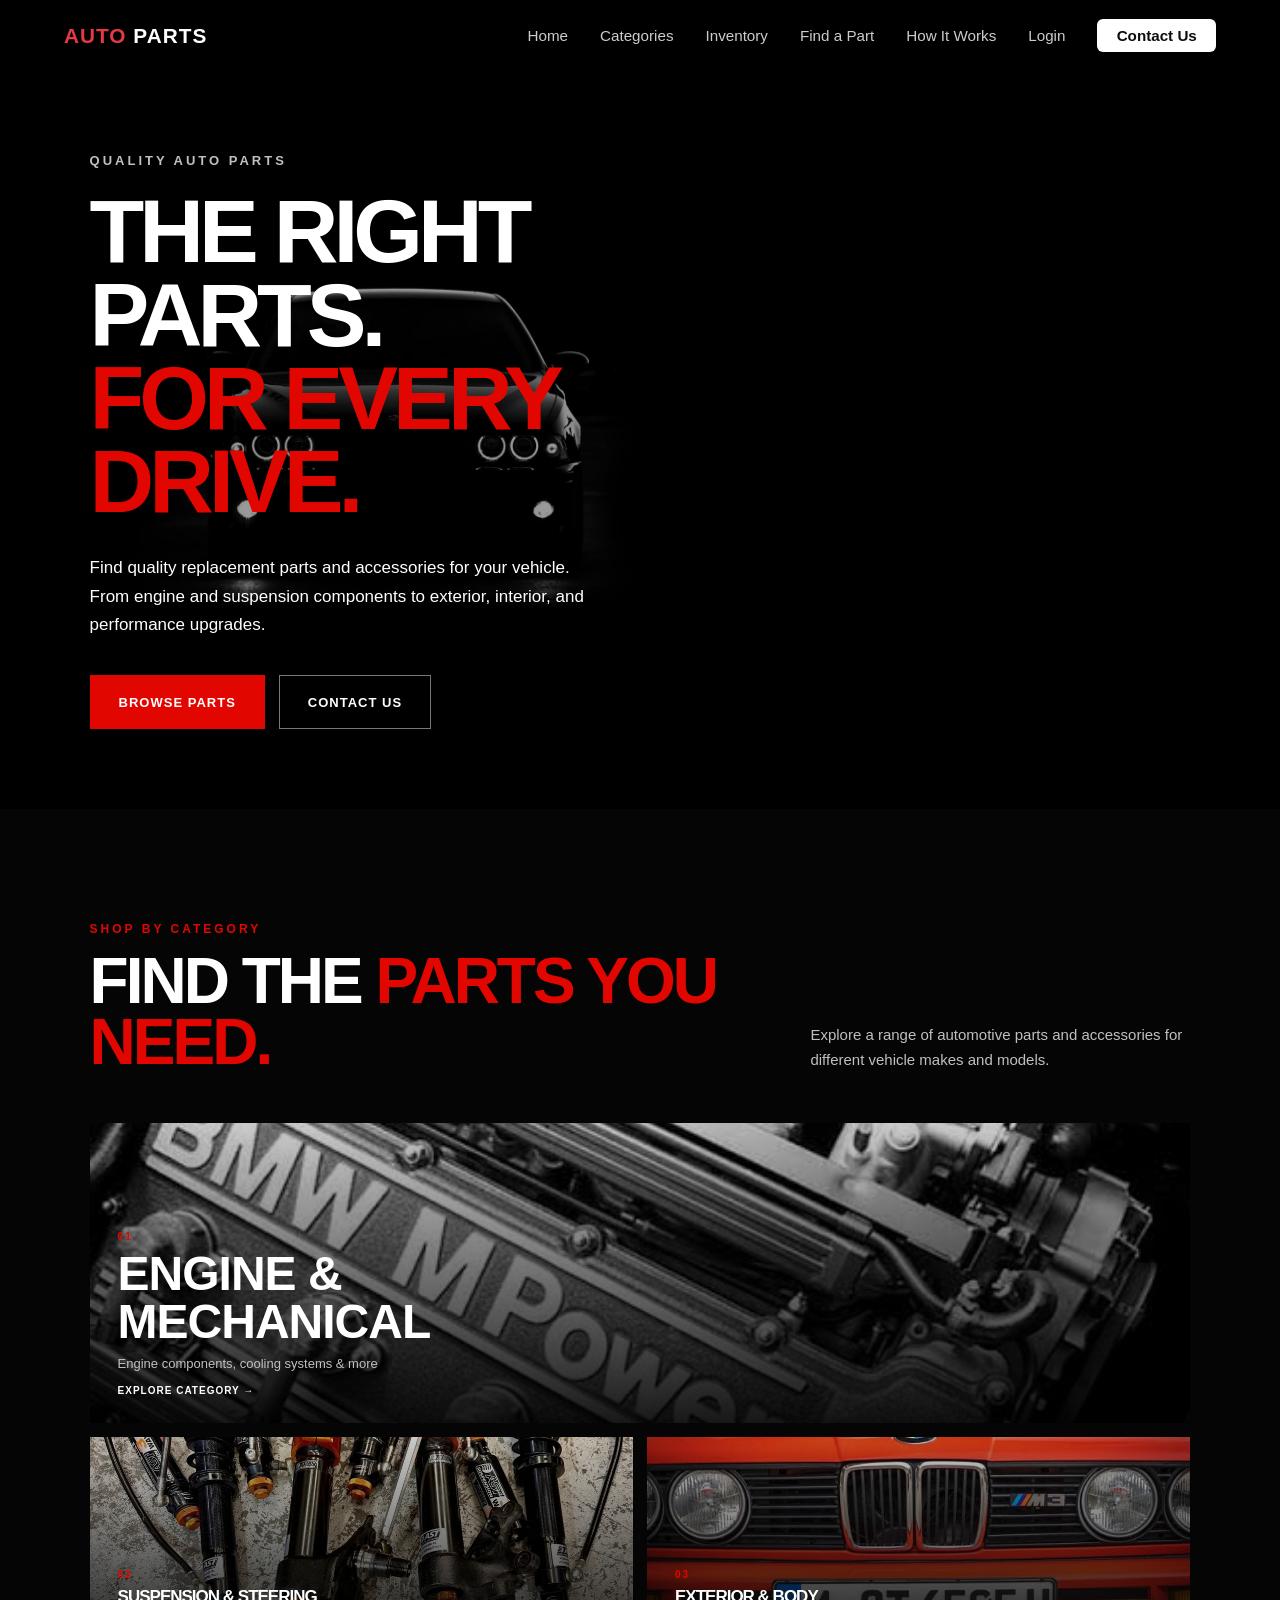
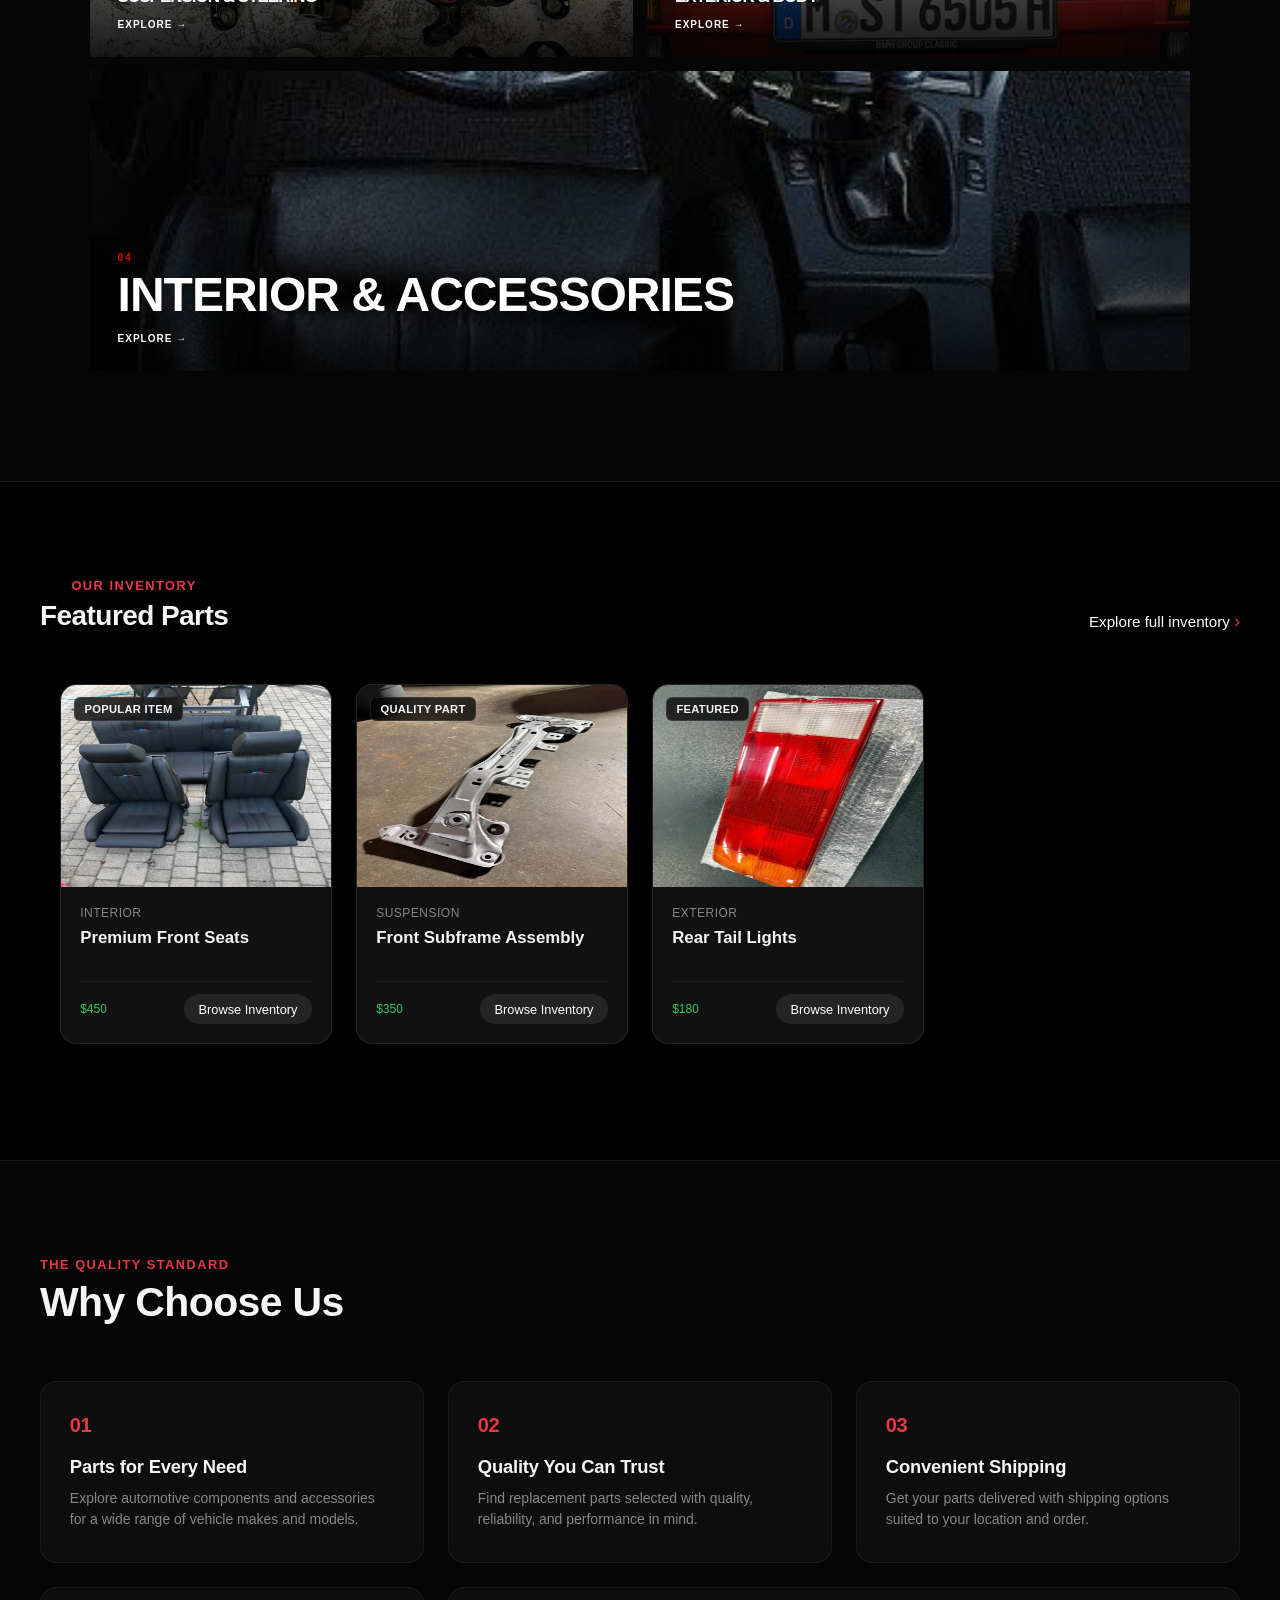
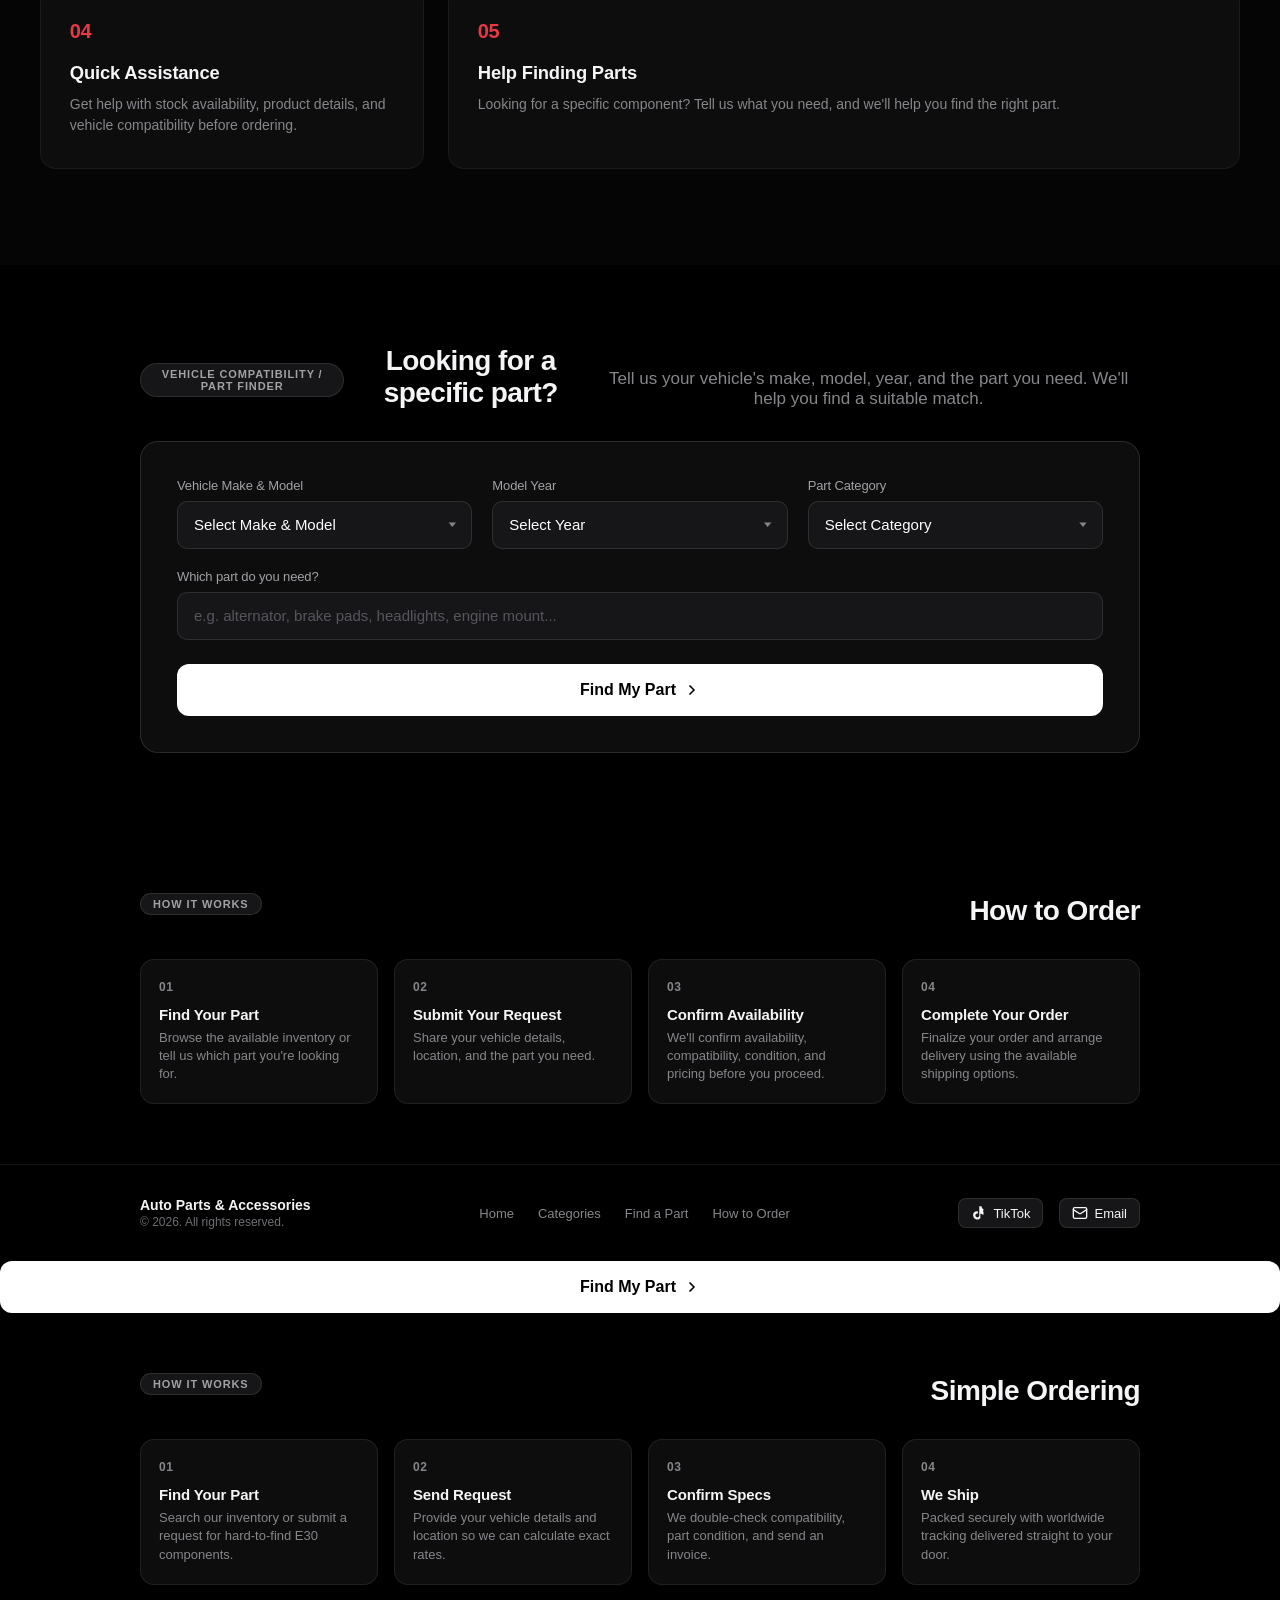
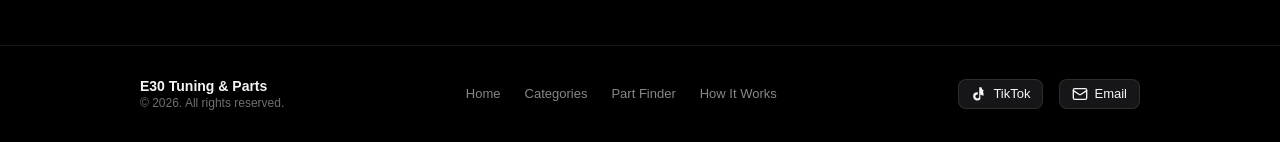
<file: index.html>
<!DOCTYPE html>
<html lang="en">
<head>
  <meta charset="UTF-8" />
  <meta name="viewport" content="width=device-width, initial-scale=1.0" />
  <title>Auto Parts & Accessories | Quality Automotive Parts</title>
  <link rel="stylesheet" href="style.css" />
</head>
<body>

  <!-- Header & Navigation Bar -->
  <header class="navbar">
    <div class="nav-container">

      <!-- Brand / Logo -->
      <a href="#" class="brand-logo">
        <span class="brand-accent">AUTO</span> PARTS
      </a>

      <!-- Desktop Navigation Links -->
      <nav class="desktop-menu">
        <a href="#">Home</a>
        <a href="#categories">Categories</a>
        <a href="parts.html">Inventory</a>
        <a href="#part-finder">Find a Part</a>
        <a href="#process">How It Works</a>
        <a href="login.html">Login</a>
        <a href="#footer" class="btn-contact">Contact Us</a>
      </nav>

      <!-- Hamburger Toggle Button (Mobile) -->
      <button class="hamburger" id="hamburger-btn" aria-label="Toggle Navigation">
        <span class="bar"></span>
        <span class="bar"></span>
        <span class="bar"></span>
      </button>

    </div>

    <!-- Fullscreen Mobile Menu Overlay -->
    <div class="mobile-menu" id="mobile-menu">
      <div class="mobile-menu-header">
        <a href="#" class="brand-logo">
          <span class="brand-accent">AUTO</span> PARTS
        </a>
        <button class="close-btn" id="close-btn" aria-label="Close Menu">&times;</button>
      </div>

      <nav class="mobile-nav-links">
        <a href="#" class="mobile-link">Home</a>
        <a href="#categories" class="mobile-link">Categories</a>
        <a href="parts.html" class="mobile-link">Inventory</a>
        <a href="#part-finder" class="mobile-link">Find a Part</a>
        <a href="#process" class="mobile-link">How It Works</a>
        <a href="login.html" class="mobile-link">Login</a>
        <a href="#footer" class="mobile-link btn-contact-mobile">Contact Us</a>
      </nav>
    </div>
  </header>

  <!-- Hero Section -->
  <section class="e30-hero">
    <div class="e30-hero-content">
      <span class="e30-eyebrow">QUALITY AUTO PARTS</span>

      <h1>
        The Right Parts.<br>
        <span>For Every Drive.</span>
      </h1>

      <p>
        Find quality replacement parts and accessories for your vehicle.
        From engine and suspension components to exterior, interior, and
        performance upgrades.
      </p>

      <div class="e30-hero-actions">
        <a href="parts.html" class="e30-btn e30-btn-primary">
          Browse Parts
        </a>

        <a href="#footer" class="e30-btn e30-btn-outline">
          Contact Us
        </a>
      </div>

      <div class="e30-hero-image">
        <div class="e30-image-glow"></div>

        <img
          src="hero.jpg"
          alt="Quality automotive parts and accessories"
          style="filter: brightness(60%)"
        />
      </div>

      <div class="e30-image-badge">
        <span>AUTO</span>
        <strong>PARTS</strong>
        <small>PARTS & ACCESSORIES</small>
      </div>
    </div>
  </section>

  <!-- Categories -->
  <section class="parts-categories" id="categories">
    <div class="categories-header">
      <div>
        <span class="section-label">SHOP BY CATEGORY</span>
        <h2>Find the <span>Parts You Need.</span></h2>
      </div>

      <p>
        Explore a range of automotive parts and accessories for different
        vehicle makes and models.
      </p>
    </div>

    <div class="category-grid">

      <a href="parts.html" class="category-card category-featured">
        <img src="e.jpeg" alt="Automotive engine and mechanical parts">

        <div class="category-overlay"></div>

        <div class="category-content">
          <span>01</span>
          <h3>Engine &<br>Mechanical</h3>
          <p>Engine components, cooling systems & more</p>
          <strong>Explore Category →</strong>
        </div>
      </a>

      <a href="parts.html" class="category-card">
        <img src="s.webp" alt="Automotive suspension and steering parts">

        <div class="category-overlay"></div>

        <div class="category-content">
          <span>02</span>
          <h3>Suspension & Steering</h3>
          <strong>Explore →</strong>
        </div>
      </a>

      <a href="parts.html" class="category-card">
        <img src="x.jpeg" alt="Automotive exterior and body parts">

        <div class="category-overlay"></div>

        <div class="category-content">
          <span>03</span>
          <h3>Exterior & Body</h3>
          <strong>Explore →</strong>
        </div>
      </a>

      <a href="parts.html" class="category-card">
        <img src="i.jpeg" alt="Automotive interior parts and accessories">

        <div class="category-overlay"></div>

        <div class="category-content">
          <span>04</span>
          <h3>Interior & Accessories</h3>
          <strong>Explore →</strong>
        </div>
      </a>

    </div>
  </section>

  <!-- Featured Parts Section -->
  <section class="featured-section" id="inventory">
    <div class="featured-container">

      <!-- Section Header -->
      <div class="section-header">
        <div class="header-left">
          <span class="section-eyebrow">OUR INVENTORY</span>
          <h2 class="section-title">Featured Parts</h2>
        </div>

        <a href="parts.html" class="view-all-link">
          Explore full inventory <span class="chevron">&rsaquo;</span>
        </a>
      </div>

      <!-- Product Grid -->
      <div class="products-grid">

        <!-- Product 1 -->
        <article class="product-card">
          <div class="product-image-container">
            <span class="product-badge">Popular Item</span>

            <img
              src="1.webp"
              alt="Premium automotive front seats"
              class="product-img"
            />
          </div>

          <div class="product-details">
            <span class="product-category">Interior</span>
            <h3 class="product-title">Premium Front Seats</h3>
            <p class="product-spec"></p>

            <div class="product-footer">
              <span class="product-status available">$450</span>
              <a href="parts.html" class="btn-product-cta">Browse Inventory</a>
            </div>
          </div>
        </article>

        <!-- Product 2 -->
        <article class="product-card">
          <div class="product-image-container">
            <span class="product-badge">Quality Part</span>

            <img
              src="2.webp"
              alt="Automotive front subframe assembly"
              class="product-img"
            />
          </div>

          <div class="product-details">
            <span class="product-category">Suspension</span>
            <h3 class="product-title">Front Subframe Assembly</h3>
            <p class="product-spec"></p>

            <div class="product-footer">
              <span class="product-status available">$350</span>
              <a href="parts.html" class="btn-product-cta">Browse Inventory</a>
            </div>
          </div>
        </article>

        <!-- Product 3 -->
        <article class="product-card">
          <div class="product-image-container">
            <span class="product-badge">Featured</span>

            <img
              src="3.webp"
              alt="Automotive rear tail lights"
              class="product-img"
            />
          </div>

          <div class="product-details">
            <span class="product-category">Exterior</span>
            <h3 class="product-title">Rear Tail Lights</h3>
            <p class="product-spec"></p>

            <div class="product-footer">
              <span class="product-status available">$180</span>
              <a href="parts.html" class="btn-product-cta">Browse Inventory</a>
            </div>
          </div>
        </article>

      </div>
    </div>
  </section>

  <!-- Why Choose Us Section -->
  <section class="why-us-section">
    <div class="why-us-container">

      <!-- Section Header -->
      <div class="why-us-header">
        <span class="section-eyebrow">THE QUALITY STANDARD</span>
        <h2 class="section-title">Why Choose Us</h2>
      </div>

      <!-- Key Points Grid -->
      <div class="why-us-grid">

        <!-- Point 01 -->
        <div class="why-card">
          <span class="why-number">01</span>
          <h3 class="why-card-title">Parts for Every Need</h3>
          <p class="why-card-desc">
            Explore automotive components and accessories for a wide range
            of vehicle makes and models.
          </p>
        </div>

        <!-- Point 02 -->
        <div class="why-card">
          <span class="why-number">02</span>
          <h3 class="why-card-title">Quality You Can Trust</h3>
          <p class="why-card-desc">
            Find replacement parts selected with quality, reliability,
            and performance in mind.
          </p>
        </div>

        <!-- Point 03 -->
        <div class="why-card">
          <span class="why-number">03</span>
          <h3 class="why-card-title">Convenient Shipping</h3>
          <p class="why-card-desc">
            Get your parts delivered with shipping options suited to your
            location and order.
          </p>
        </div>

        <!-- Point 04 -->
        <div class="why-card">
          <span class="why-number">04</span>
          <h3 class="why-card-title">Quick Assistance</h3>
          <p class="why-card-desc">
            Get help with stock availability, product details, and vehicle
            compatibility before ordering.
          </p>
        </div>

        <!-- Point 05 -->
        <div class="why-card why-card-featured">
          <span class="why-number">05</span>
          <h3 class="why-card-title">Help Finding Parts</h3>
          <p class="why-card-desc">
            Looking for a specific component? Tell us what you need, and
            we'll help you find the right part.
          </p>
        </div>

      </div>
    </div>
  </section>

  <!-- Part Finder -->
  <section class="part-finder-section" id="part-finder">
    <div class="container">
      <div class="section-header">
        <span class="badge">VEHICLE COMPATIBILITY / PART FINDER</span>
        <h2>Looking for a specific part?</h2>
        <p>
          Tell us your vehicle's make, model, year, and the part you need.
          We'll help you find a suitable match.
        </p>
      </div>

      <form class="finder-card" id="partFinderForm">
        <div class="form-grid">

          <!-- Vehicle Make and Model -->
          <div class="input-group">
            <label for="model">Vehicle Make & Model</label>

            <div class="select-wrapper">
              <select id="model" required>
                <option value="" disabled selected>Select Make & Model</option>
                <option value="Toyota">Toyota</option>
                <option value="Honda">Honda</option>
                <option value="Mercedes-Benz">Mercedes-Benz</option>
                <option value="BMW">BMW</option>
                <option value="Volkswagen">Volkswagen</option>
                <option value="Audi">Audi</option>
                <option value="Ford">Ford</option>
                <option value="Nissan">Nissan</option>
                <option value="Hyundai">Hyundai</option>
                <option value="Kia">Kia</option>
                <option value="Lexus">Lexus</option>
                <option value="Other">Other</option>
              </select>
            </div>
          </div>

          <!-- Year Selection -->
          <div class="input-group">
            <label for="year">Model Year</label>

            <div class="select-wrapper">
              <select id="year" required>
                <option value="" disabled selected>Select Year</option>
                <option value="2026">2026</option>
                <option value="2025">2025</option>
                <option value="2024">2024</option>
                <option value="2023">2023</option>
                <option value="2022">2022</option>
                <option value="2021">2021</option>
                <option value="2020">2020</option>
                <option value="2019">2019</option>
                <option value="2018">2018</option>
                <option value="2017">2017</option>
                <option value="2016">2016</option>
                <option value="2015">2015</option>
                <option value="2010">2010 or earlier</option>
                <option value="older">Older vehicle</option>
              </select>
            </div>
          </div>

          <!-- Category Selection -->
          <div class="input-group">
            <label for="category">Part Category</label>

            <div class="select-wrapper">
              <select id="category" required>
                <option value="" disabled selected>Select Category</option>
                <option value="engine">Engine & Mechanical</option>
                <option value="suspension">Suspension & Steering</option>
                <option value="transmission">Transmission & Drivetrain</option>
                <option value="electrical">Electrical & Electronics</option>
                <option value="exterior">Exterior & Body</option>
                <option value="interior">Interior & Accessories</option>
                <option value="brakes">Brakes</option>
                <option value="cooling">Cooling System</option>
                <option value="performance">Performance & Tuning</option>
                <option value="other">Other</option>
              </select>
            </div>
          </div>

          <!-- Part Details -->
          <div class="input-group full-width">
            <label for="part-needed">Which part do you need?</label>

            <input
              type="text"
              id="part-needed"
              placeholder="e.g. alternator, brake pads, headlights, engine mount..."
              required
            />
          </div>

        </div>

        <button type="submit" class="submit-btn">
          <span>Find My Part</span>

          <svg width="16" height="16" viewBox="0 0 16 16" fill="none" xmlns="http://www.w3.org/2000/svg">
            <path d="M6 12L10 8L6 4" stroke="currentColor" stroke-width="1.75" stroke-linecap="round" stroke-linejoin="round"/>
          </svg>
        </button>
      </form>
    </div>
  </section>

  <!-- How Ordering Works -->
  <section class="process-section" id="process">
    <div class="container">
      <div class="section-header">
        <span class="badge">HOW IT WORKS</span>
        <h2>How to Order</h2>
      </div>

      <div class="steps-grid">

        <div class="step-card">
          <span class="step-num">01</span>
          <h3>Find Your Part</h3>
          <p>
            Browse the available inventory or tell us which part you're
            looking for.
          </p>
        </div>

        <div class="step-card">
          <span class="step-num">02</span>
          <h3>Submit Your Request</h3>
          <p>
            Share your vehicle details, location, and the part you need.
          </p>
        </div>

        <div class="step-card">
          <span class="step-num">03</span>
          <h3>Confirm Availability</h3>
          <p>
            We'll confirm availability, compatibility, condition, and
            pricing before you proceed.
          </p>
        </div>

        <div class="step-card">
          <span class="step-num">04</span>
          <h3>Complete Your Order</h3>
          <p>
            Finalize your order and arrange delivery using the available
            shipping options.
          </p>
        </div>

      </div>
    </div>
  </section>

  <!-- Footer -->
  <footer class="site-footer" id="footer">
    <div class="footer-container">

      <!-- Brand / Copyright -->
      <div class="footer-brand">
        <span class="brand-name">Auto Parts & Accessories</span>
        <p class="copyright">&copy; 2026. All rights reserved.</p>
      </div>

      <!-- On-Page Navigation Links -->
      <nav class="footer-nav">
        <a href="#">Home</a>
        <a href="#categories">Categories</a>
        <a href="#part-finder">Find a Part</a>
        <a href="#process">How to Order</a>
      </nav>

      <!-- Social & Contact -->
      <div class="footer-external">

        <a
          href="https://www.tiktok.com/"
          target="_blank"
          rel="noopener noreferrer"
          class="footer-link"
        >
          <svg width="16" height="16" viewBox="0 0 24 24" fill="currentColor">
            <path d="M19.59 6.69a4.83 4.83 0 01-3.77-4.25V2h-3.45v13.67a2.89 2.89 0 01-5.2 1.74 2.89 2.89 0 012.31-4.64c.29 0 .56.04.82.1v-3.6a6.35 6.35 0 00-.82-.05A6.34 6.34 0 003.15 15.5a6.34 6.34 0 0010.86 4.43v-7a8.16 8.16 0 004.77 1.52v-3.4a4.85 4.85 0 01-.19-4.36z"/>
          </svg>
          <span>TikTok</span>
        </a>

        <a href="mailto:info@example.com" class="footer-link">
          <svg width="16" height="16" viewBox="0 0 24 24" fill="none" stroke="currentColor" stroke-width="2" stroke-linecap="round" stroke-linejoin="round">
            <rect x="2" y="4" width="20" height="16" rx="2"/>
            <path d="m22 7-8.97 5.7a1.94 1.94 0 0 1-2.06 0L2 7"/>
          </svg>
          <span>Email</span>
        </a>

      </div>
    </div>
  </footer>

  <!-- ==========================================
       PART FINDER MODAL
       ========================================== -->

  <div class="finder-modal" id="finderModal">
    <div class="finder-modal-content">

      <div class="finder-modal-header">
        <div>
          <h3>Tell Us What Part You Need</h3>
          <p>
            Share your contact details so we can get back to you about
            availability and compatibility.
          </p>
        </div>

        <button
          type="button"
          class="finder-modal-close"
          id="finderModalClose"
          aria-label="Close"
        >
          &times;
        </button>
      </div>

      <!-- Selected Request Summary -->
      <div class="finder-request-summary">

        <p>
          <strong>Vehicle:</strong>
          <span id="summaryModel"></span>
        </p>

        <p>
          <strong>Model Year:</strong>
          <span id="summaryYear"></span>
        </p>

        <p>
          <strong>Category:</strong>
          <span id="summaryCategory"></span>
        </p>

        <p>
          <strong>Part Needed:</strong>
          <span id="summaryPart"></span>
        </p>

      </div>

      <div
        class="finder-modal-message"
        id="finderModalMessage"
      ></div>

      <form id="finderContactForm">

        <!-- Request Information -->
        <input
          type="hidden"
          name="form_type"
          value="Part Finder Request"
        />

        <input
          type="hidden"
          name="vehicle_model"
          id="formModel"
        />

        <input
          type="hidden"
          name="vehicle_year"
          id="formYear"
        />

        <input
          type="hidden"
          name="part_category"
          id="formCategory"
        />

        <input
          type="hidden"
          name="part_needed"
          id="formPart"
        />

        <!-- Customer Information -->
        <div class="finder-modal-group">
          <label for="finderName">Full Name</label>

          <input
            type="text"
            id="finderName"
            name="full_name"
            placeholder="Enter your full name"
            required
          />
        </div>

        <div class="finder-modal-group">
          <label for="finderPhone">Phone Number</label>

          <input
            type="tel"
            id="finderPhone"
            name="phone_number"
            placeholder="Enter your phone number"
            required
          />
              <option value="318i">318i / 318is</option>
              <option value="325i">325i / 325is / 325e</option>
              <option value="325ix">325iX (AWD)</option>
              <option value="m3">M3</option>
            </select>
          </div>
        </div>

        <!-- Year Selection -->
        <div class="input-group">
          <label for="year">Year</label>
          <div class="select-wrapper">
            <select id="year" required>
              <option value="" disabled selected>Select Year</option>
              <option value="1984">1984</option>
              <option value="1985">1985</option>
              <option value="1986">1986</option>
              <option value="1987">1987</option>
              <option value="1988">1988</option>
              <option value="1989">1989</option>
              <option value="1990">1990</option>
              <option value="1991">1991</option>
            </select>
          </div>
        </div>

        <!-- Category Selection -->
        <div class="input-group">
          <label for="category">Part Category</label>
          <div class="select-wrapper">
            <select id="category" required>
              <option value="" disabled selected>Select Category</option>
              <option value="engine">Engine & Performance</option>
              <option value="suspension">Suspension & Steering</option>
              <option value="coding-ecu">ECU, Tuning & Coding</option>
              <option value="exterior">Exterior & Body</option>
              <option value="interior">Interior & Trim</option>
            </select>
          </div>
        </div>

        <!-- Detail Input -->
        <div class="input-group full-width">
          <label for="part-needed">What do you need?</label>
          <input 
            type="text" 
            id="part-needed" 
            placeholder="e.g. Bosch Motronic 1.3 ECU, Chip Tuning, Front Lip, Steering Rack..." 
            required
          />
        </div>
      </div>

      <button type="submit" class="submit-btn">
        <span>Find My Part</span>
        <svg width="16" height="16" viewBox="0 0 16 16" fill="none" xmlns="http://www.w3.org/2000/svg">
          <path d="M6 12L10 8L6 4" stroke="currentColor" stroke-width="1.75" stroke-linecap="round" stroke-linejoin="round"/>
        </svg>
      </button>
    </form>
  </div>
</section>
<!-- how ordering works -->
<section class="process-section" id="process">
  <div class="container">
    <div class="section-header">
      <span class="badge">How It Works</span>
      <h2>Simple Ordering</h2>
    </div>

    <div class="steps-grid">
      <div class="step-card">
        <span class="step-num">01</span>
        <h3>Find Your Part</h3>
        <p>Search our inventory or submit a request for hard-to-find E30 components.</p>
      </div>

      <div class="step-card">
        <span class="step-num">02</span>
        <h3>Send Request</h3>
        <p>Provide your vehicle details and location so we can calculate exact rates.</p>
      </div>

      <div class="step-card">
        <span class="step-num">03</span>
        <h3>Confirm Specs</h3>
        <p>We double-check compatibility, part condition, and send an invoice.</p>
      </div>

      <div class="step-card">
        <span class="step-num">04</span>
        <h3>We Ship</h3>
        <p>Packed securely with worldwide tracking delivered straight to your door.</p>
      </div>
    </div>
  </div>
</section>
<!-- Footer -->
<footer class="site-footer" id="footer">
  <div class="footer-container">
    <!-- Brand / Copyright -->
    <div class="footer-brand">
      <span class="brand-name">E30 Tuning & Parts</span>
      <p class="copyright">&copy; 2026. All rights reserved.</p>
    </div>

    <!-- On-Page Navigation Links -->
    <nav class="footer-nav">
      <a href="#">Home</a>
      <a href="#categories">Categories</a>
      <a href="#part-finder">Part Finder</a>
      <a href="#process">How It Works</a>
    </nav>

    <!-- Social & Contact -->
    <div class="footer-external">
      <a href="https://www.tiktok.com/@bmwe30accessories?_r=1&_t=ZG-9AFCvTBDe2S" target="_blank" rel="noopener noreferrer" class="footer-link">
        <svg width="16" height="16" viewBox="0 0 24 24" fill="currentColor">
          <path d="M19.59 6.69a4.83 4.83 0 01-3.77-4.25V2h-3.45v13.67a2.89 2.89 0 01-5.2 1.74 2.89 2.89 0 012.31-4.64c.29 0 .56.04.82.1v-3.6a6.35 6.35 0 00-.82-.05A6.34 6.34 0 003.15 15.5a6.34 6.34 0 0010.86 4.43v-7a8.16 8.16 0 004.77 1.52v-3.4a4.85 4.85 0 01-.19-4.36z"/>
        </svg>
        <span>TikTok</span>
      </a>
      <a href="mailto:Jamesbelaruse@gmail.com" class="footer-link">
        <svg width="16" height="16" viewBox="0 0 24 24" fill="none" stroke="currentColor" stroke-width="2" stroke-linecap="round" stroke-linejoin="round">
          <rect x="2" y="4" width="20" height="16" rx="2"/>
          <path d="m22 7-8.97 5.7a1.94 1.94 0 0 1-2.06 0L2 7"/>
        </svg>
        <span>Email</span>
      </a>
    </div>
  </div>
</footer>
<!-- ==========================================
     PART FINDER MODAL
     ========================================== -->

<div class="finder-modal" id="finderModal">

  <div class="finder-modal-content">

    <div class="finder-modal-header">
      <div>
        <h3>Tell Us About Your Request</h3>
        <p>
          Leave your contact details and we'll get back to you about the part.
        </p>
      </div>

      <button
        type="button"
        class="finder-modal-close"
        id="finderModalClose"
        aria-label="Close"
      >
        &times;
      </button>
    </div>


    <!-- Selected request summary -->

    <div class="finder-request-summary">

      <p>
        <strong>Model:</strong>
        <span id="summaryModel"></span>
      </p>

      <p>
        <strong>Year:</strong>
        <span id="summaryYear"></span>
      </p>

      <p>
        <strong>Category:</strong>
        <span id="summaryCategory"></span>
      </p>

      <p>
        <strong>Part:</strong>
        <span id="summaryPart"></span>
      </p>

    </div>


    <div
      class="finder-modal-message"
      id="finderModalMessage"
    ></div>


    <form id="finderContactForm">

      <!-- Request information -->
      <input
        type="hidden"
        name="form_type"
        value="Part Finder Request"
      />

      <input
        type="hidden"
        name="vehicle_model"
        id="formModel"
      />

      <input
        type="hidden"
        name="vehicle_year"
        id="formYear"
      />

      <input
        type="hidden"
        name="part_category"
        id="formCategory"
      />

      <input
        type="hidden"
        name="part_needed"
        id="formPart"
      />


      <!-- Customer information -->

      <div class="finder-modal-group">

        <label for="finderName">
          Full Name
        </label>

        <input
          type="text"
          id="finderName"
          name="full_name"
          placeholder="Enter your full name"
          required
        />

      </div>


      <div class="finder-modal-group">

        <label for="finderPhone">
          Phone Number
        </label>

        <input
          type="tel"
          id="finderPhone"
          name="phone_number"
          placeholder="e.g. +234 801 234 5678"
          required
        />

      </div>


      <div class="finder-modal-group">

        <label for="finderLocation">
          Location
        </label>

        <input
          type="text"
          id="finderLocation"
          name="location"
          placeholder="City / State / Country"
          required
        />

      </div>


      <div class="finder-modal-group">

        <label for="finderDetails">
          Additional Details
        </label>

        <textarea
          id="finderDetails"
          name="additional_details"
          placeholder="Any other details about the part you need..."
        ></textarea>

      </div>


      <button
        type="submit"
        class="finder-modal-submit"
        id="finderModalSubmit"
      >
        Send Part Request
      </button>

    </form>

  </div>

</div>


  <script src="script.js"></script>
</body>
</html>
</file>
<file: style.css>
/* --- Reset & Global Styling --- */
* {
  margin: 0;
  padding: 0;
  box-sizing: border-box;
  font-family: -apple-system, BlinkMacSystemFont, "Segoe UI", Roboto, Oxygen, Ubuntu, Cantarell, sans-serif;
}

body {
  background-color: black;
  color: #ffffff;
}

/* --- Navigation Bar Layout --- */
.navbar {
  position: sticky;
  top: 0;
  width: 100%;
  background-color: black;
  backdrop-filter: blur(10px);
  z-index: 1000;
}

.nav-container {
  max-width: 1200px;
  margin: 0 auto;
  display: flex;
  align-items: center;
  justify-content: space-between;
  padding: 1.2rem 1.5rem;
}

/* Brand Styling */
.brand-logo {
  font-size: 1.3rem;
  font-weight: 800;
  letter-spacing: 1px;
  color: #ffffff;
  text-decoration: none;
  text-transform: uppercase;
}

.brand-accent {
  color: #e63946; /* BMW High-performance Red Accent */
}

/* Desktop Links */
.desktop-menu {
  display: flex;
  align-items: center;
  gap: 2rem;
}

.desktop-menu a {
  color: #cccccc;
  text-decoration: none;
  font-size: 0.95rem;
  font-weight: 500;
  transition: color 0.2s ease-in-out;
}

.desktop-menu a:hover {
  color: #ffffff;
}

.btn-contact {
  background-color: #ffffff;
  color: #0d0d0d !important;
  padding: 0.5rem 1.2rem;
  border-radius: 6px;
  font-weight: 600 !important;
  transition: background-color 0.2s ease-in-out !important;
}

.btn-contact:hover {
  background-color: #e0e0e0;
}

/* --- Hamburger Icon (Hidden on Desktop) --- */
.hamburger {
  display: none;
  flex-direction: column;
  justify-content: space-between;
  width: 26px;
  height: 18px;
  background: transparent;
  border: none;
  cursor: pointer;
}

.hamburger .bar {
  width: 100%;
  height: 2px;
  background-color: #ffffff;
  border-radius: 2px;
  transition: all 0.3s ease;
}

/* --- Fullscreen Mobile Overlay Menu (Updated Smooth Slide & Stagger) --- */
.mobile-menu {
  position: fixed;
  top: 0;
  left: 0;
  width: 100vw;
  height: 100vh;
  background-color: rgba(13, 13, 13, 0.98);
  backdrop-filter: blur(15px);
  display: flex;
  flex-direction: column;
  justify-content: flex-start;
  padding: 1.5rem;
  
  /* Smooth Slide & Fade Down */
  transform: translateY(-100%);
  opacity: 0;
  visibility: hidden;
  transition: transform 0.45s cubic-bezier(0.16, 1, 0.3, 1),
              opacity 0.35s ease,
              visibility 0.45s ease;
  z-index: 2000;
}

.mobile-menu.active {
  transform: translateY(0);
  opacity: 1;
  visibility: visible;
}

.mobile-menu-header {
  display: flex;
  justify-content: space-between;
  align-items: center;
  margin-bottom: 3rem;
}

.close-btn {
  background: none;
  border: none;
  color: #ffffff;
  font-size: 2.5rem;
  line-height: 1;
  cursor: pointer;
  transition: transform 0.2s ease;
}

.close-btn:active {
  transform: scale(0.9);
}

.mobile-nav-links {
  display: flex;
  flex-direction: column;
  align-items: center;
  gap: 2rem;
  margin-top: auto;
  margin-bottom: auto;
}

/* Staggered Link Animation */
.mobile-nav-links a {
  color: #ffffff;
  text-decoration: none;
  font-size: 1.8rem;
  font-weight: 600;
  letter-spacing: 0.5px;
  
  /* Initial offset position for staggered reveal */
  opacity: 0;
  transform: translateY(20px);
  transition: opacity 0.3s ease, transform 0.3s ease, color 0.2s ease;
}

/* Slide links up into place when menu is active */
.mobile-menu.active .mobile-nav-links a {
  opacity: 1;
  transform: translateY(0);
}

/* Stagger timings per link */
.mobile-menu.active .mobile-nav-links a:nth-child(1) { transition-delay: 0.15s; }
.mobile-menu.active .mobile-nav-links a:nth-child(2) { transition-delay: 0.20s; }
.mobile-menu.active .mobile-nav-links a:nth-child(3) { transition-delay: 0.25s; }
.mobile-menu.active .mobile-nav-links a:nth-child(4) { transition-delay: 0.30s; }
.mobile-menu.active .mobile-nav-links a:nth-child(5) { transition-delay: 0.35s; }
.mobile-menu.active .mobile-nav-links a:nth-child(6) { transition-delay: 0.40s; }

.mobile-nav-links a:hover {
  color: #e63946;
}

.btn-contact-mobile {
  background-color: #e63946;
  color: #ffffff !important;
  padding: 0.8rem 2.5rem;
  border-radius: 8px;
  font-size: 1.2rem !important;
  margin-top: 1rem;
}


.btn-contact-mobile {
  background-color: #e63946;
  color: #ffffff !important;
  padding: 0.8rem 2.5rem;
  border-radius: 8px;
  font-size: 1.2rem !important;
  margin-top: 1rem;
}

/* --- Responsive Media Query --- */
@media (max-width: 768px) {
  .desktop-menu {
    display: none;
  }

  .hamburger {
    display: flex;
  }
}
.e30-hero {
  position: relative;
  min-height: 720px;
  display: flex;
  align-items: center;
  overflow: hidden;
  padding: 80px 7%;
  background: black;
  color: #fff;
  isolation: isolate;
}

/* FULL HERO BACKGROUND IMAGE */
.e30-hero-image {
  position: absolute;
  inset: 0;
  z-index: -2;
}

.e30-hero-image img {
  width: 100%;
  height: 100%;
  display: block;
  object-fit: cover;
  object-position: center;
}

/* DARK OVERLAY */
.e30-hero::after {
  content: "";
  position: absolute;
  inset: 0;
  z-index: -1;
  background: rgba(0, 0, 0, 0.38);
}

/* LEFT CONTENT */
.e30-hero-content {
  position: relative;
  z-index: 2;
  width: 55%;
  max-width: 680px;
}

.e30-eyebrow {
  display: inline-block;
  margin-bottom: 22px;
  color: silver;
  font-size: 13px;
  font-weight: 800;
  letter-spacing: 3px;
  text-transform: uppercase;
}

.e30-hero h1 {
  margin: 0;
  font-size: clamp(52px, 7vw, 90px);
  line-height: 0.93;
  letter-spacing: -5px;
  font-weight: 900;
  text-transform: uppercase;
}

.e30-hero h1 span {
  color: #e10600;
}

.e30-hero p {
  max-width: 520px;
  margin: 30px 0 35px;
  color: white;
  font-size: 17px;
  line-height: 1.7;
  font-weight:500;
}

/* BUTTONS */
.e30-hero-actions {
  display: flex;
  gap: 14px;
  flex-wrap: wrap;
}

.e30-btn {
  display: inline-flex;
  align-items: center;
  justify-content: center;
  min-height: 54px;
  padding: 0 28px;
  text-decoration: none;
  font-size: 13px;
  font-weight: 800;
  letter-spacing: 1px;
  text-transform: uppercase;
  transition: 0.2s ease;
}

.e30-btn-primary {
  background: #e10600;
  border: 1px solid #e10600;
  color: #fff;
}

.e30-btn-primary:hover {
  background: #fff;
  border-color: #fff;
  color: #050505;
}

.e30-btn-outline {
  background: rgba(0, 0, 0, 0.35);
  border: 1px solid #777;
  color: #fff;
}

.e30-btn-outline:hover {
  border-color: #e10600;
  color: #e10600;
}


/* HIDE BADGE */
.e30-image-badge {
  display: none;
}

/* MOBILE FIXES */
@media (max-width: 700px) {
  .e30-hero {
    min-height: 700px;
    padding: 70px 22px;
    align-items: flex-start; /* Align content to top to give image room */
  }

  /* Shift image downward on mobile so headlights sit below paragraph text */
  .e30-hero-image img {
    object-position: center 80%; 
  }

  /* Solid dark background behind top text, fading into dark overlay at bottom */
  .e30-hero::after {
    background: linear-gradient(
      180deg,
      rgba(5, 5, 5, 0.95) 0%,
      rgba(5, 5, 5, 0.85) 55%,
      rgba(5, 5, 5, 0.40) 100%
    );
  }

  .e30-hero-content {
    width: 100%;
  }

  .e30-hero h1 {
    font-size: clamp(40px, 12vw, 60px); /* Slightly smaller heading to save vertical space */
    letter-spacing: -2px;
  }

  .e30-hero p {
    font-size: 15px;
    color: #e0e0e0;
    text-shadow: 0 2px 4px rgba(0, 0, 0, 0.8); /* Subtle shadow for extra pop */
  }
}
/* ==========================================================================
   FEATURED PARTS SECTION - CLEAN AUTOMOTIVE CARD GRID
   ========================================================================== */

.featured-section {
  width: 100%;
  background-color: #000000;
  padding: 6rem 2rem;
  border-top: 1px solid rgba(255, 255, 255, 0.08);
}

.featured-container {
  max-width: 1200px;
  margin: 0 auto;
  width: 100%;
}

/* --- Section Header Layout --- */
.section-header {
  display: flex;
  justify-content: space-between;
  align-items: flex-end;
  margin-bottom: 3rem;
}

.section-eyebrow {
  display: block;
  font-size: 0.8rem;
  font-weight: 600;
  letter-spacing: 1.5px;
  text-transform: uppercase;
  color: #e63946; /* BMW Red Accent */
  margin-bottom: 0.5rem;
}

.section-title {
  font-size: clamp(2rem, 3.2vw, 2.8rem);
  font-weight: 600;
  letter-spacing: -0.015em;
  color: #f5f5f7;
  line-height: 1.1;
}

.view-all-link {
  color: #ffffff;
  text-decoration: none;
  font-size: 0.95rem;
  font-weight: 400;
  transition: color 0.15s ease;
  white-space: nowrap;
}

.view-all-link:hover {
  color: #ffffff;
}

.view-all-link .chevron {
  color: #e63946;
  font-size: 1.1rem;
}

/* --- 4-Card Grid --- */
.products-grid { 
  padding: 20px;
  display: grid;
  grid-template-columns: repeat(4, 1fr);
  gap: 1.5rem;
}

/* Individual Product Card Container */
.product-card {
  background-color: #111112;
  border: 1px solid rgba(255, 255, 255, 0.08);
  border-radius: 16px;
  overflow: hidden;
  display: flex;
  flex-direction: column;
  transition: transform 0.25s cubic-bezier(0.16, 1, 0.3, 1), border-color 0.25s ease;
}

.product-card:hover {
  transform: translateY(-4px);
  border-color: rgba(255, 255, 255, 0.2);
}

/* Image & Badge Area */
.product-image-container {
  position: relative;
  width: 100%;
  aspect-ratio: 4 / 3;
  background-color: #1a1a1c;
  overflow: hidden;
}

.product-img {
  width: 100%;
  height: 100%;
  object-fit: stretch;
  display: block;
  transition: transform 0.4s ease;
}

.product-card:hover .product-img {
  transform: scale(1.04);
}

.product-badge {
  position: absolute;
  top: 0.8rem;
  left: 0.8rem;
  background-color: rgba(0, 0, 0, 0.75);
  backdrop-filter: blur(8px);
  color: #f5f5f7;
  font-size: 0.7rem;
  font-weight: 600;
  padding: 0.3rem 0.6rem;
  border-radius: 6px;
  border: 1px solid rgba(255, 255, 255, 0.1);
  letter-spacing: 0.3px;
  text-transform: uppercase;
}

/* Product Info Area */
.product-details {
  padding: 1.2rem;
  display: flex;
  flex-direction: column;
  flex-grow: 1;
}

.product-category {
  font-size: 0.75rem;
  color: #86868b;
  text-transform: uppercase;
  letter-spacing: 0.5px;
  margin-bottom: 0.4rem;
}

.product-title {
  font-size: 1.05rem;
  font-weight: 600;
  color: #f5f5f7;
  line-height: 1.3;
  margin-bottom: 0.5rem;
}

.product-spec {
  font-size: 0.825rem;
  color: #a1a1a6;
  line-height: 1.4;
  margin-bottom: 1.5rem;
}

/* Card Footer & Action Button */
.product-footer {
  margin-top: auto;
  display: flex;
  align-items: center;
  justify-content: space-between;
  padding-top: 0.8rem;
  border-top: 1px solid rgba(255, 255, 255, 0.05);
}

.product-status {
  font-size: 0.75rem;
  font-weight: 500;
}

.product-status.available {
  color: #34c759; /* Apple clean green */
}

.product-status.limited {
  color: #ff9f0a; /* Apple clean orange */
}

.btn-product-cta {
  background-color: rgba(255, 255, 255, 0.08);
  color: #ffffff;
  text-decoration: none;
  font-size: 0.8rem;
  font-weight: 500;
  padding: 0.45rem 0.9rem;
  border-radius: 980px;
  transition: background-color 0.15s ease, color 0.15s ease;
}

.product-card:hover .btn-product-cta {
  background-color: #e63946;
  color: #ffffff;
}

/* --- Responsive Adjustments --- */
@media (max-width: 1024px) {
  .products-grid {
    grid-template-columns: repeat(2, 1fr);
    gap: 1.25rem;
  }
}

@media (max-width: 640px) {
  .featured-section {
    padding: 4rem 1.25rem;
  }

  .section-header {
    flex-direction: column;
    align-items: flex-start;
    gap: 1rem;
  }

  .products-grid {
    grid-template-columns: 1fr;
  }
}
.parts-categories {
  padding: 110px 7%;
  background: #050505;
  color: #fff;
}

/* HEADER */

.categories-header {
  display: flex;
  align-items: flex-end;
  justify-content: space-between;
  gap: 40px;
  margin-bottom: 50px;
}

.section-label {
  display: inline-block;
  margin-bottom: 15px;
  color: #e10600;
  font-size: 12px;
  font-weight: 800;
  letter-spacing: 3px;
}

.categories-header h2 {
  margin: 0;
  font-size: clamp(42px, 5vw, 68px);
  line-height: 0.95;
  letter-spacing: -3px;
  text-transform: uppercase;
}

.categories-header h2 span {
  color: #e10600;
}

.categories-header > p {
  max-width: 380px;
  margin: 0;
  color: silver;
  font-size: 15px;
  line-height: 1.7;
}

.category-grid {
  display: grid;
  grid-template-columns: 1fr 1fr;
  grid-template-rows: 300px 220px 300px;
  gap: 14px;
}

/* FIRST — FULL WIDTH */
.category-card:nth-child(1) {
  grid-column: 1 / 3;
  grid-row: 1;
}

/* SECOND — LEFT */
.category-card:nth-child(2) {
  grid-column: 1;
  grid-row: 2;
}

/* THIRD — RIGHT */
.category-card:nth-child(3) {
  grid-column: 2;
  grid-row: 2;
}

/* FOURTH — FULL WIDTH */
.category-card:nth-child(4) {
  grid-column: 1 / 3;
  grid-row: 3;
}

/* CARD */

.category-card {
  position: relative;
  min-height: 0;
  overflow: hidden;
  display: block;
  background: #111;
  color: #fff;
  text-decoration: none;
}

.category-card img {
  position: absolute;
  inset: 0;
  width: 100%;
  height: 100%;
  object-fit: cover;
  transition: transform 0.5s ease;
}

.category-card:hover img {
  transform: scale(1.05);
}

.category-overlay {
  position: absolute;
  inset: 0;
  background: linear-gradient(
    to top,
    rgba(0, 0, 0, 0.9),
    rgba(0, 0, 0, 0.2)
  );
}

.category-content {
  position: absolute;
  left: 28px;
  right: 28px;
  bottom: 25px;
  z-index: 2;
}

.category-content > span {
  display: block;
  margin-bottom: 8px;
  color: #e10600;
  font-size: 10px;
  font-weight: 800;
  letter-spacing: 2px;
}

.category-content h3 {
  margin: 0;
  color: #fff;
  font-size: 17px;
  line-height: 1;
  letter-spacing: -1px;
  text-transform: uppercase;
}

.category-content p {
  margin: 10px 0 0;
  color: silver;
  font-size: 13px;
}

.category-content strong {
  display: inline-block;
  margin-top: 14px;
  color: #fff;
  font-size: 10px;
  letter-spacing: 1px;
  text-transform: uppercase;
}

/* MAKE THE TWO FULL-WIDTH ITEMS MORE PROMINENT */

.category-card:nth-child(1) .category-content h3,
.category-card:nth-child(4) .category-content h3 {
  font-size: clamp(32px, 4vw, 48px);
}

/* RED ACCENT */

.category-card::after {
  content: "";
  position: absolute;
  left: 0;
  bottom: 0;
  width: 0;
  height: 3px;
  background: #e10600;
  transition: width 0.3s ease;
}

.category-card:hover::after {
  width: 100%;
}

/* MOBILE */



/* MOBILE BENTO */
@media (max-width: 600px) {
.category-grid {
  display: grid;
  grid-template-columns: 1fr 1fr;
  grid-template-rows: 300px 220px 300px;
  gap: 14px;
}

.category-card:nth-child(1) {
  grid-column: 1 / 3;
  grid-row: 1;
}

.category-card:nth-child(2) {
  grid-column: 1;
  grid-row: 2;
}

.category-card:nth-child(3) {
  grid-column: 2;
  grid-row: 2;
}

.category-card:nth-child(4) {
  grid-column: 1 / 3;
  grid-row: 3;
}
}
/* ==========================================================================
   WHY CHOOSE US SECTION - DARK MINIMALIST GRID
   ========================================================================== */

.why-us-section {
  width: 100%;
  background-color: #050505;
  padding: 6rem 2rem;
  border-top: 1px solid rgba(255, 255, 255, 0.08);
}

.why-us-container {
  max-width: 1200px;
  margin: 0 auto;
  width: 100%;
}

.why-us-header {
  margin-bottom: 3.5rem;
}

/* 5-Card Layout Grid */
.why-us-grid {
  display: grid;
  grid-template-columns: repeat(3, 1fr);
  gap: 1.5rem;
}

/* Individual Feature Card */
.why-card {
  background-color: #0d0d0e;
  border: 1px solid rgba(255, 255, 255, 0.06);
  border-radius: 16px;
  padding: 2rem 1.8rem;
  display: flex;
  flex-direction: column;
  transition: border-color 0.25s ease, transform 0.25s cubic-bezier(0.16, 1, 0.3, 1);
}

.why-card:hover {
  border-color: rgba(255, 255, 255, 0.18);
  transform: translateY(-3px);
}

/* Bold Red Index Number */
.why-number {
  font-size: 1.25rem;
  font-weight: 800;
  color: #e63946; /* BMW High-Performance Red */
  letter-spacing: -0.5px;
  margin-bottom: 1.2rem;
  display: inline-block;
}

.why-card-title {
  font-size: 1.15rem;
  font-weight: 600;
  color: #f5f5f7;
  letter-spacing: -0.01em;
  margin-bottom: 0.6rem;
}

.why-card-desc {
  font-size: 0.875rem;
  color: #86868b;
  line-height: 1.5;
  font-weight: 400;
}

/* Span the 5th item nicely across remaining space on larger screens */
@media (min-width: 1025px) {
  .why-card-featured {
    grid-column: span 2;
  }
}

/* --- Responsive Adjustments --- */
@media (max-width: 1024px) {
  .why-us-grid {
    grid-template-columns: repeat(2, 1fr);
  }
  
  .why-card-featured {
    grid-column: span 1;
  }
}

@media (max-width: 640px) {
  .why-us-section {
    padding: 4rem 1.25rem;
  }

  .why-us-grid {
    grid-template-columns: 1fr;
    gap: 1rem;
  }

  .why-card {
    padding: 1.5rem 1.25rem;
  }
}
/* Container & Section Layout */
.part-finder-section {
  background-color: #000000;
  color: #ffffff;
  padding: 80px 24px;
  font-family: -apple-system, BlinkMacSystemFont, "SF Pro Display", "SF Pro Text", "Segoe UI", Roboto, sans-serif;
  display: flex;
  justify-content: center;
}

.container {
  max-width: 840px;
  width: 100%;
}

/* Header */
.section-header {
  text-align: center;
  margin-bottom: 40px;
}

.badge {
  display: inline-block;
  font-size: 12px;
  font-weight: 600;
  letter-spacing: 0.08em;
  text-transform: uppercase;
  color: #a1a1a6;
  background: #161618;
  border: 1px solid rgba(255, 255, 255, 0.1);
  padding: 6px 14px;
  border-radius: 20px;
  margin-bottom: 16px;
}

.section-header h2 {
  font-size: 36px;
  font-weight: 700;
  letter-spacing: -0.02em;
  margin: 0 0 12px 0;
  color: #f5f5f7;
}

.section-header p {
  font-size: 17px;
  color: #86868b;
  margin: 0;
  font-weight: 400;
}

/* Form Container */
.finder-card {
  background: #0d0d0e;
  border: 1px solid rgba(255, 255, 255, 0.12);
  border-radius: 18px;
  padding: 36px;
  box-shadow: 0 20px 40px rgba(0, 0, 0, 0.6);
}

.form-grid {
  display: grid;
  grid-template-columns: repeat(3, 1fr);
  gap: 20px;
  margin-bottom: 24px;
}

.input-group {
  display: flex;
  flex-direction: column;
  gap: 8px;
}

.input-group.full-width {
  grid-column: 1 / -1;
}

label {
  font-size: 13px;
  font-weight: 500;
  color: #a1a1a6;
  letter-spacing: -0.01em;
}

/* Inputs & Selects */
input, select {
  width: 100%;
  height: 48px;
  background: #161618;
  border: 1px solid rgba(255, 255, 255, 0.1);
  border-radius: 10px;
  padding: 0 16px;
  color: #ffffff;
  font-size: 15px;
  outline: none;
  transition: border-color 0.2s ease, background-color 0.2s ease;
  box-sizing: border-box;
}

input::placeholder {
  color: #55555e;
}

input:focus, select:focus {
  border-color: #ffffff;
  background: #1c1c1e;
}

/* Select Wrapper Custom Arrow */
.select-wrapper {
  position: relative;
}

.select-wrapper select {
  appearance: none;
  -webkit-appearance: none;
  cursor: pointer;
}

.select-wrapper::after {
  content: "";
  position: absolute;
  right: 16px;
  top: 50%;
  transform: translateY(-50%);
  width: 8px;
  height: 5px;
  background-color: #86868b;
  clip-path: polygon(0 0, 100% 0, 50% 100%);
  pointer-events: none;
}

/* Submit Button */
.submit-btn {
  width: 100%;
  height: 52px;
  background: #ffffff;
  color: #000000;
  border: none;
  border-radius: 12px;
  font-size: 16px;
  font-weight: 600;
  cursor: pointer;
  display: flex;
  align-items: center;
  justify-content: center;
  gap: 8px;
  transition: background-color 0.2s ease, transform 0.1s ease;
}

.submit-btn:hover {
  background: #e8e8ed;
}

.submit-btn:active {
  transform: scale(0.99);
}

/* Responsive adjustments */
@media (max-width: 768px) {
  .form-grid {
    grid-template-columns: 1fr;
  }
  
  .finder-card {
    padding: 24px;
  }
  
  .section-header h2 {
    font-size: 28px;
  }
}
.process-section {
  background-color: #000000;
  color: #ffffff;
  padding: 60px 24px;
  font-family: -apple-system, BlinkMacSystemFont, "SF Pro Display", "SF Pro Text", "Segoe UI", Roboto, sans-serif;
  display: flex;
  justify-content: center;
}

.container {
  max-width: 1000px;
  width: 100%;
}

.section-header {
  text-align: center;
  margin-bottom: 32px;
}

.badge {
  display: inline-block;
  font-size: 11px;
  font-weight: 600;
  letter-spacing: 0.08em;
  text-transform: uppercase;
  color: #a1a1a6;
  background: #161618;
  border: 1px solid rgba(255, 255, 255, 0.1);
  padding: 4px 12px;
  border-radius: 20px;
  margin-bottom: 12px;
}

.section-header h2 {
  font-size: 28px;
  font-weight: 700;
  letter-spacing: -0.02em;
  margin: 0;
  color: #f5f5f7;
}

/* 4-Column Compact Horizontal Grid */
.steps-grid {
  display: grid;
  grid-template-columns: repeat(4, 1fr);
  gap: 16px;
}

.step-card {
  background: #0d0d0e;
  border: 1px solid rgba(255, 255, 255, 0.08);
  border-radius: 14px;
  padding: 20px 18px;
  display: flex;
  flex-direction: column;
}

.step-num {
  font-size: 12px;
  font-weight: 700;
  color: #86868b;
  letter-spacing: 0.05em;
  margin-bottom: 12px;
}

.step-card h3 {
  font-size: 15px;
  font-weight: 600;
  color: #f5f5f7;
  margin: 0 0 6px 0;
  letter-spacing: -0.01em;
}

.step-card p {
  font-size: 13px;
  color: #86868b;
  line-height: 1.4;
  margin: 0;
}

/* Mobile Responsiveness */
@media (max-width: 840px) {
  .steps-grid {
    grid-template-columns: repeat(2, 1fr);
  }
}

@media (max-width: 480px) {
  .steps-grid {
    grid-template-columns: 1fr;
  }
}
.site-footer {
  background-color: #000000;
  border-top: 1px solid rgba(255, 255, 255, 0.08);
  padding: 32px 24px;
  font-family: -apple-system, BlinkMacSystemFont, "SF Pro Display", "SF Pro Text", "Segoe UI", Roboto, sans-serif;
}

.footer-container {
  max-width: 1000px;
  margin: 0 auto;
  display: flex;
  align-items: center;
  justify-content: space-between;
  gap: 20px;
}

/* Brand info */
.footer-brand .brand-name {
  display: block;
  font-size: 14px;
  font-weight: 600;
  color: #f5f5f7;
  margin-bottom: 2px;
}

.footer-brand .copyright {
  font-size: 12px;
  color: #6e6e73;
  margin: 0;
}

/* Internal Section Links */
.footer-nav {
  display: flex;
  gap: 24px;
}

.footer-nav a {
  color: #86868b;
  text-decoration: none;
  font-size: 13px;
  font-weight: 400;
  transition: color 0.2s ease;
}

.footer-nav a:hover {
  color: #ffffff;
}

/* External Links (TikTok & Email) */
.footer-external {
  display: flex;
  align-items: center;
  gap: 16px;
}

.footer-link {
  display: inline-flex;
  align-items: center;
  gap: 6px;
  color: #f5f5f7;
  text-decoration: none;
  font-size: 13px;
  font-weight: 500;
  background: #161618;
  border: 1px solid rgba(255, 255, 255, 0.1);
  padding: 6px 12px;
  border-radius: 8px;
  transition: background-color 0.2s ease, border-color 0.2s ease;
}

.footer-link:hover {
  background: #222226;
  border-color: rgba(255, 255, 255, 0.2);
}

/* Responsive adjustments for mobile */
@media (max-width: 768px) {
  .footer-container {
    flex-direction: column;
    align-items: center;
    text-align: center;
    gap: 20px;
  }

  .footer-nav {
    gap: 16px;
    flex-wrap: wrap;
    justify-content: center;
  }
}
/* ==========================================
   PART FINDER MODAL
   ========================================== */

.finder-modal {
  position: fixed;
  inset: 0;
  z-index: 6000;
  background: rgba(0, 0, 0, 0.78);
  backdrop-filter: blur(8px);

  display: flex;
  align-items: center;
  justify-content: center;
  padding: 20px;

  opacity: 0;
  visibility: hidden;
  transition: opacity 0.25s ease, visibility 0.25s ease;
}

.finder-modal.active {
  opacity: 1;
  visibility: visible;
}

.finder-modal-content {
  width: 100%;
  max-width: 480px;
  max-height: 90vh;
  overflow-y: auto;

  background: var(--bg-surface, #121215);
  border: 1px solid var(--border-strong, rgba(255,255,255,.16));
  border-radius: 16px;
  padding: 24px;

  box-shadow: 0 16px 40px -10px rgba(0,0,0,.8);

  transform: translateY(20px) scale(.98);
  transition: transform .25s ease;
}

.finder-modal.active .finder-modal-content {
  transform: translateY(0) scale(1);
}

.finder-modal-header {
  display: flex;
  align-items: flex-start;
  justify-content: space-between;
  gap: 16px;
  margin-bottom: 20px;
}

.finder-modal-header h3 {
  margin: 0 0 6px;
  color: #f4f4f5;
  font-size: 21px;
}

.finder-modal-header p {
  margin: 0;
  color: #a1a1aa;
  font-size: 13px;
  line-height: 1.5;
}

.finder-modal-close {
  border: none;
  background: transparent;
  color: #a1a1aa;
  font-size: 28px;
  line-height: 1;
  cursor: pointer;
  padding: 0;
}

.finder-modal-close:hover {
  color: #fff;
}

/* Request summary */

.finder-request-summary {
  background: #16161a;
  border: 1px solid rgba(255,255,255,.08);
  border-radius: 12px;
  padding: 14px;
  margin-bottom: 20px;
}

.finder-request-summary p {
  margin: 4px 0;
  color: #a1a1aa;
  font-size: 13px;
}

.finder-request-summary strong {
  color: #f4f4f5;
}

/* Form */

.finder-modal-group {
  margin-bottom: 15px;
}

.finder-modal-group label {
  display: block;
  margin-bottom: 7px;
  color: #f4f4f5;
  font-size: 13px;
  font-weight: 600;
}

.finder-modal-group input,
.finder-modal-group textarea {
  width: 100%;
  box-sizing: border-box;

  background: #09090b;
  border: 1px solid rgba(255,255,255,.08);
  border-radius: 8px;

  color: #f4f4f5;
  font-family: inherit;
  font-size: 14px;

  padding: 12px;
  outline: none;

  transition: border-color .2s ease, box-shadow .2s ease;
}

.finder-modal-group textarea {
  min-height: 85px;
  resize: vertical;
}

.finder-modal-group input:focus,
.finder-modal-group textarea:focus {
  border-color: #ff3b30;
  box-shadow: 0 0 0 3px rgba(255,59,48,.12);
}

.finder-modal-submit {
  width: 100%;
  border: none;
  border-radius: 8px;

  background: #ff3b30;
  color: #fff;

  padding: 13px 16px;

  font-size: 14px;
  font-weight: 700;

  cursor: pointer;
  transition: background .2s ease, opacity .2s ease;
}

.finder-modal-submit:hover {
  background: #e03126;
}

.finder-modal-submit:disabled {
  opacity: .6;
  cursor: not-allowed;
}

/* Messages */

.finder-modal-message {
  display: none;

  padding: 12px;
  margin-bottom: 15px;

  border-radius: 8px;
  font-size: 13px;
  line-height: 1.4;
}

.finder-modal-message.success {
  display: block;
  background: rgba(48,209,88,.12);
  border: 1px solid rgba(48,209,88,.3);
  color: #30d158;
}

.finder-modal-message.error {
  display: block;
  background: rgba(255,59,48,.12);
  border: 1px solid rgba(255,59,48,.3);
  color: #ff3b30;
}

@media (max-width: 480px) {
  .finder-modal {
    padding: 12px;
    align-items: flex-end;
  }

  .finder-modal-content {
    max-height: 92vh;
    padding: 20px;
    border-radius: 16px 16px 10px 10px;
  }
}
</file>
